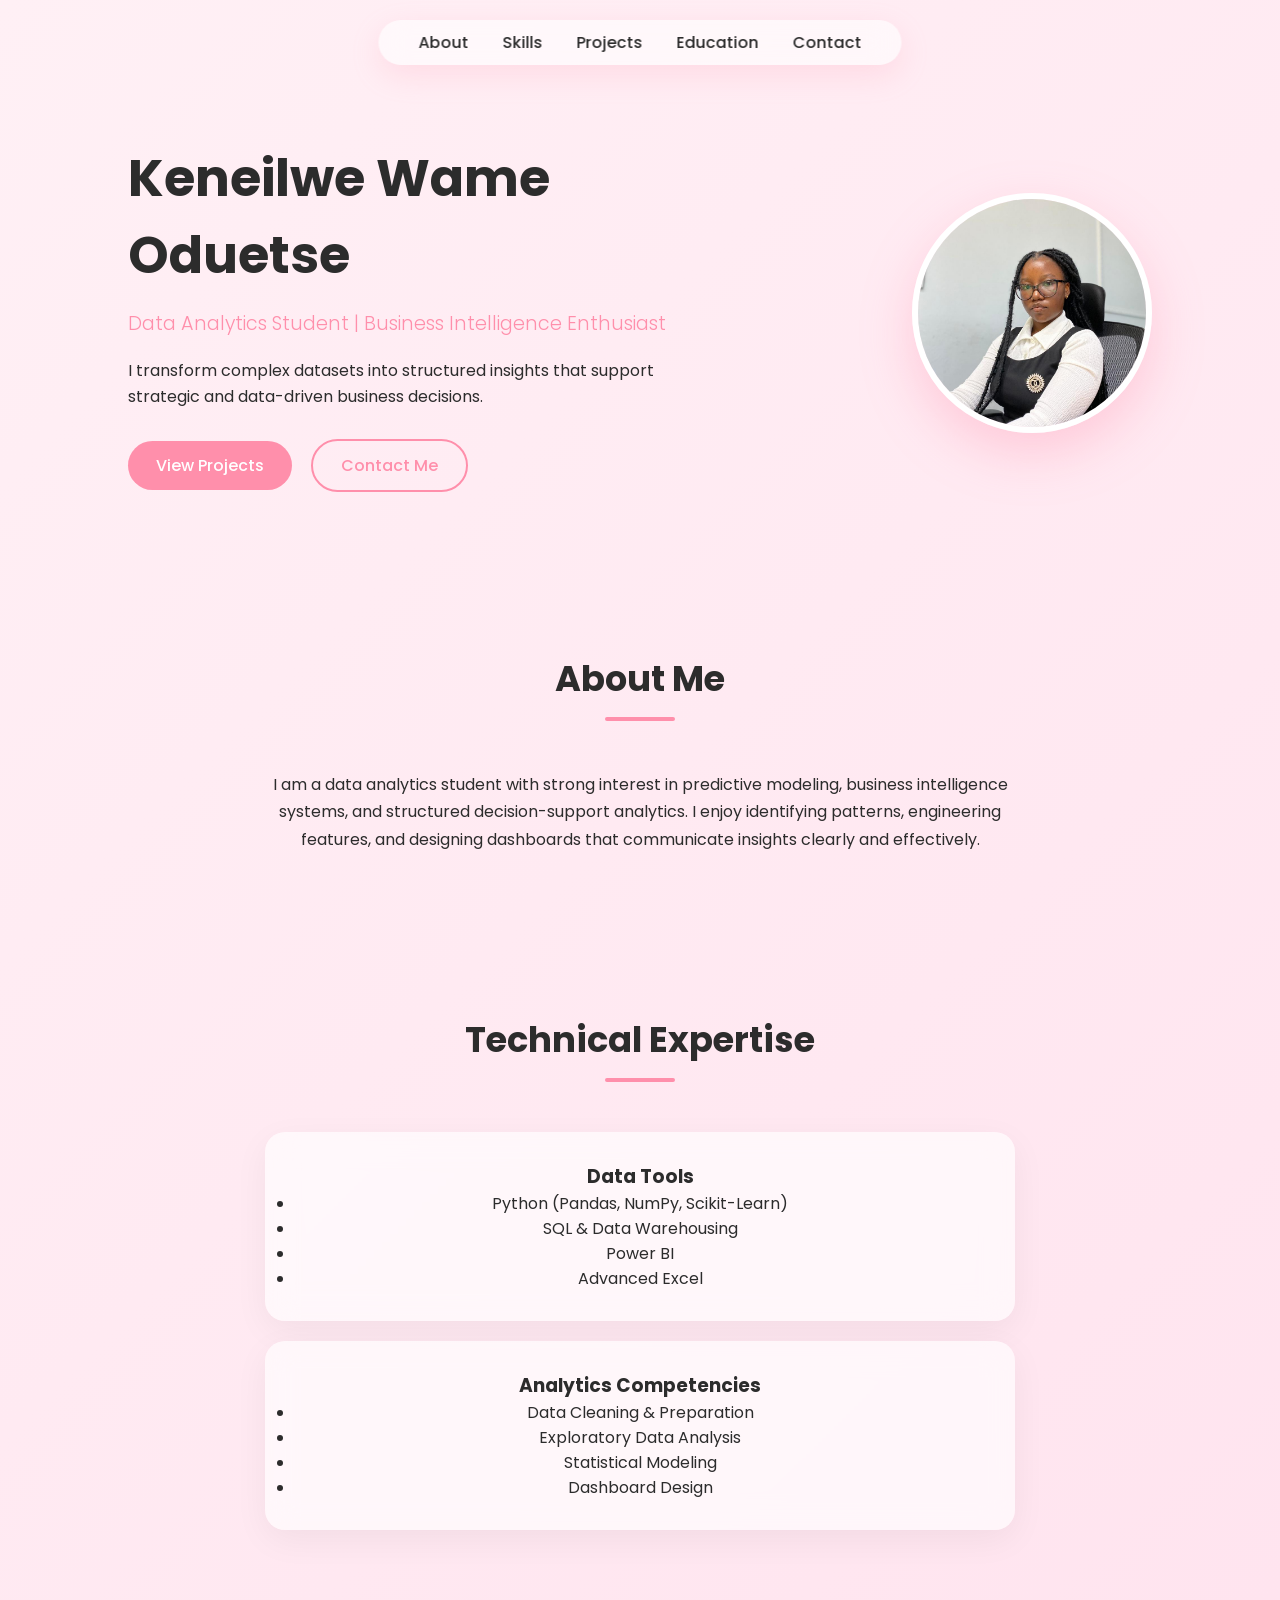
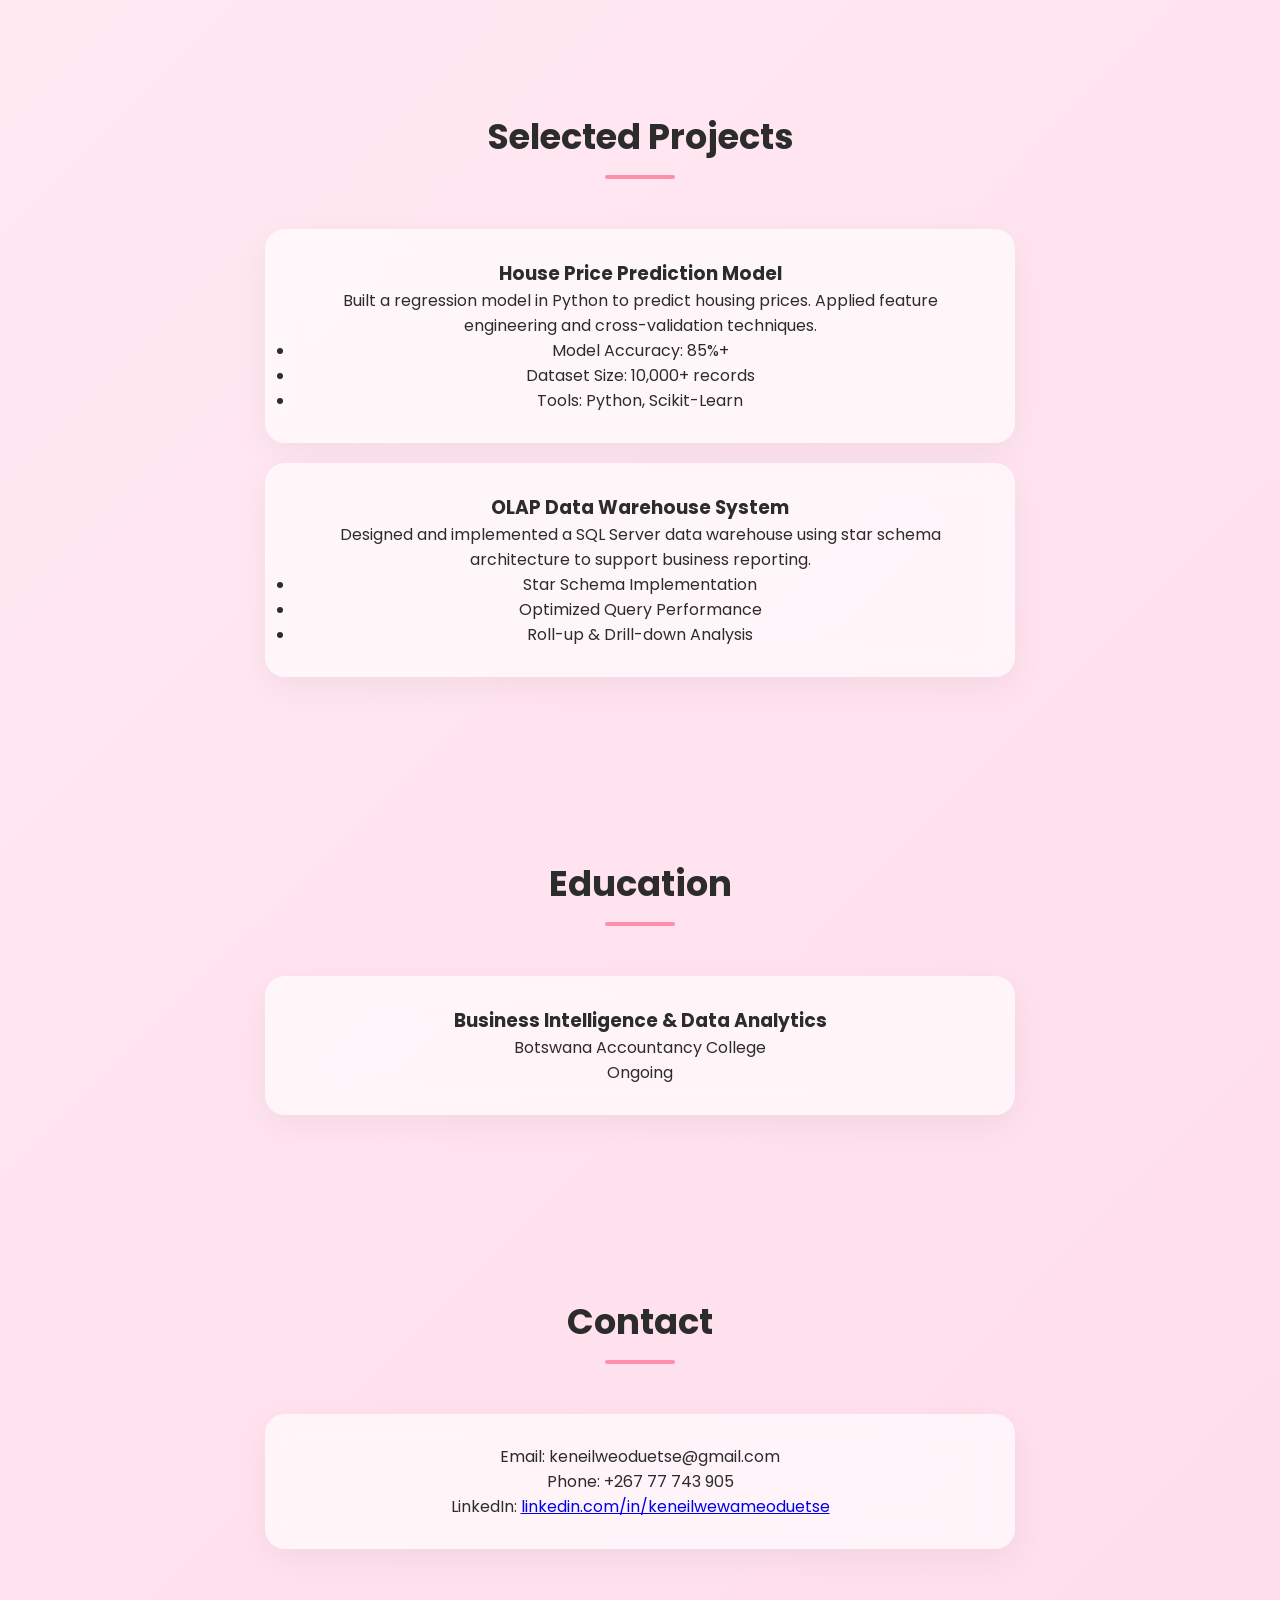
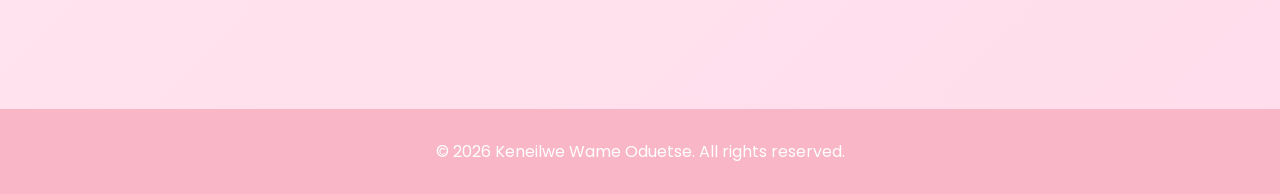
<file: index.html>
<!DOCTYPE html>
<html lang="en">
<head>
    <meta charset="UTF-8">
    <title>Keneilwe | Data Analytics Portfolio</title>
    <meta name="viewport" content="width=device-width, initial-scale=1.0">

    <!-- Google Font -->
    <link href="https://fonts.googleapis.com/css2?family=Poppins:wght@300;400;600;700&display=swap" rel="stylesheet">

    <link rel="stylesheet" href="style.css">
</head>

<body>

<!-- ================= FLOATING NAV ================= -->

<nav>
    <a href="#about">About</a>
    <a href="#skills">Skills</a>
    <a href="#projects">Projects</a>
    <a href="#education">Education</a>
    <a href="#contact">Contact</a>
</nav>

<!-- ================= HERO ================= -->

<header class="hero">

    <div class="hero-content">
        <h1>Keneilwe Wame Oduetse</h1>
        <p class="hero-subtitle">
            Data Analytics Student | Business Intelligence Enthusiast
        </p>

        <p class="hero-description">
            I transform complex datasets into structured insights that
            support strategic and data-driven business decisions.
        </p>

        <a href="#projects" class="btn-primary">View Projects</a>
        <a href="#contact" class="btn-secondary">Contact Me</a>
    </div>

    <div class="hero-image">
        <img src="image.jpeg" alt="Keneilwe Profile Picture">
    </div>

</header>

<!-- ================= ABOUT ================= -->

<section id="about" class="section">
    <h2>About Me</h2>
    <p style="max-width: 750px; margin: auto; line-height: 1.7;">
        I am a data analytics student with strong interest in predictive modeling,
        business intelligence systems, and structured decision-support analytics.
        I enjoy identifying patterns, engineering features, and designing
        dashboards that communicate insights clearly and effectively.
    </p>
</section>

<!-- ================= SKILLS ================= -->

<section id="skills" class="section">

    <h2>Technical Expertise</h2>

    <div class="skill-card">
        <h3>Data Tools</h3>
        <ul>
            <li>Python (Pandas, NumPy, Scikit-Learn)</li>
            <li>SQL & Data Warehousing</li>
            <li>Power BI</li>
            <li>Advanced Excel</li>
        </ul>
    </div>

    <div class="skill-card">
        <h3>Analytics Competencies</h3>
        <ul>
            <li>Data Cleaning & Preparation</li>
            <li>Exploratory Data Analysis</li>
            <li>Statistical Modeling</li>
            <li>Dashboard Design</li>
        </ul>
    </div>

</section>

<!-- ================= PROJECTS ================= -->

<section id="projects" class="section">

    <h2>Selected Projects</h2>

    <div class="project-card">
        <h3>House Price Prediction Model</h3>
        <p>
            Built a regression model in Python to predict housing prices.
            Applied feature engineering and cross-validation techniques.
        </p>

        <ul>
            <li>Model Accuracy: 85%+</li>
            <li>Dataset Size: 10,000+ records</li>
            <li>Tools: Python, Scikit-Learn</li>
        </ul>
    </div>

    <div class="project-card">
        <h3>OLAP Data Warehouse System</h3>
        <p>
            Designed and implemented a SQL Server data warehouse using
            star schema architecture to support business reporting.
        </p>

        <ul>
            <li>Star Schema Implementation</li>
            <li>Optimized Query Performance</li>
            <li>Roll-up & Drill-down Analysis</li>
        </ul>
    </div>

</section>

<!-- ================= EDUCATION ================= -->

<section id="education" class="section">

    <h2>Education</h2>

    <div class="education-card">
        <h3>Business Intelligence & Data Analytics</h3>
        <p>Botswana Accountancy College</p>
        <p>Ongoing</p>
    </div>

</section>

<!-- ================= CONTACT ================= -->

<section id="contact" class="section">

    <h2>Contact</h2>

    <div class="education-card">
        <p>Email: keneilweoduetse@gmail.com</p>
        <p>Phone: +267 77 743 905</p>
        <p>
            LinkedIn:
            <a href=https://www.linkedin.com/in/keneilwe-wame-oduetse-7a12362a3/?lipi=urn%3Ali%3Apage%3Ad_flagship3_profile_view_base_contact_details%3BapNPpQh%2BSrulu9cM%2B3G9Ww%3D%3D target="_blank">
                linkedin.com/in/keneilwewameoduetse
            </a>
        </p>
    </div>

</section>

<footer>
    <p>© 2026 Keneilwe Wame Oduetse. All rights reserved.</p>
</footer>

</body>
</html>
</file>
<file: style.css>
/* =========================
   ROOT DESIGN SYSTEM
========================= */

:root {
    --pink-1: #f8b6c6;
    --pink-2: #ff8fab;
    --pink-soft: #ffe4ec;
    --white: #ffffff;
    --dark: #2c2c2c;
}

/* =========================
   GLOBAL RESET
========================= */

* {
    margin: 0;
    padding: 0;
    box-sizing: border-box;
}

body {
    font-family: 'Poppins', sans-serif;
    color: var(--dark);
    scroll-behavior: smooth;
    background: linear-gradient(-45deg, #fff0f5, #ffe4ec, #ffd6e8, #fff0f5);
    background-size: 400% 400%;
    animation: gradientFlow 12s ease infinite;
}

/* Animated background */
@keyframes gradientFlow {
    0% { background-position: 0% 50%; }
    50% { background-position: 100% 50%; }
    100% { background-position: 0% 50%; }
}

/* =========================
   FLOATING NAVIGATION
========================= */

nav {
    position: fixed;
    top: 20px;
    left: 50%;
    transform: translateX(-50%);
    background: rgba(255, 255, 255, 0.6);
    backdrop-filter: blur(15px);
    padding: 10px 25px;
    border-radius: 50px;
    box-shadow: 0 10px 30px rgba(255, 143, 171, 0.2);
    z-index: 1000;
}

nav a {
    text-decoration: none;
    margin: 0 15px;
    color: var(--dark);
    font-weight: 500;
    transition: 0.3s ease;
}

nav a:hover {
    color: var(--pink-2);
}

/* =========================
   HERO SECTION
========================= */

.hero {
    display: flex;
    align-items: center;
    justify-content: space-between;
    padding: 140px 10% 80px 10%;
    flex-wrap: wrap;
}

.hero-content {
    max-width: 550px;
    animation: fadeUp 1s ease forwards;
}

.hero h1 {
    font-size: 3.2rem;
    font-weight: 700;
}

.hero-subtitle {
    margin-top: 15px;
    font-weight: 300;
    font-size: 1.2rem;
    color: var(--pink-2);
}

.hero-description {
    margin-top: 20px;
    line-height: 1.6;
}

/* Buttons */

.btn-primary,
.btn-secondary {
    display: inline-block;
    margin-top: 30px;
    margin-right: 15px;
    padding: 12px 28px;
    border-radius: 30px;
    text-decoration: none;
    font-weight: 500;
    transition: 0.3s ease;
}

.btn-primary {
    background: var(--pink-2);
    color: white;
}

.btn-primary:hover {
    transform: translateY(-4px);
    box-shadow: 0 12px 30px rgba(255, 143, 171, 0.4);
}

.btn-secondary {
    border: 2px solid var(--pink-2);
    color: var(--pink-2);
}

.btn-secondary:hover {
    background: var(--pink-2);
    color: white;
}

/* =========================
   PROFILE IMAGE
========================= */

.hero-image img {
    width: 240px;
    height: 240px;
    border-radius: 50%;
    object-fit: cover;
    border: 6px solid white;
    box-shadow: 0 20px 50px rgba(255, 143, 171, 0.35);
    transition: transform 0.4s ease, box-shadow 0.4s ease;
}

/* Smooth hover animation */
.hero-image img:hover {
    transform: scale(1.1) rotate(3deg);
    box-shadow: 0 25px 70px rgba(255, 143, 171, 0.6);
}

/* =========================
   SECTIONS
========================= */

.section {
    padding: 80px 10%;
    text-align: center;
}

.section h2 {
    font-size: 2.2rem;
    margin-bottom: 50px;
    position: relative;
}

.section h2::after {
    content: "";
    width: 70px;
    height: 4px;
    background: var(--pink-2);
    display: block;
    margin: 12px auto 0;
    border-radius: 10px;
}

/* =========================
   GLASS CARDS
========================= */

.skill-card,
.project-card,
.education-card {
    background: rgba(255, 255, 255, 0.65);
    backdrop-filter: blur(15px);
    border-radius: 20px;
    padding: 30px;
    margin: 20px auto;
    max-width: 750px;
    box-shadow: 0 10px 35px rgba(0, 0, 0, 0.05);
    transition: all 0.4s ease;
}

/* Premium hover lift */
.skill-card:hover,
.project-card:hover,
.education-card:hover {
    transform: translateY(-10px);
    box-shadow: 0 20px 50px rgba(255, 143, 171, 0.25);
}

/* =========================
   FADE-UP ANIMATION
========================= */

@keyframes fadeUp {
    from {
        opacity: 0;
        transform: translateY(40px);
    }
    to {
        opacity: 1;
        transform: translateY(0);
    }
}

/* =========================
   FOOTER
========================= */

footer {
    text-align: center;
    padding: 30px;
    margin-top: 60px;
    background: var(--pink-1);
    color: white;
}
</file>
